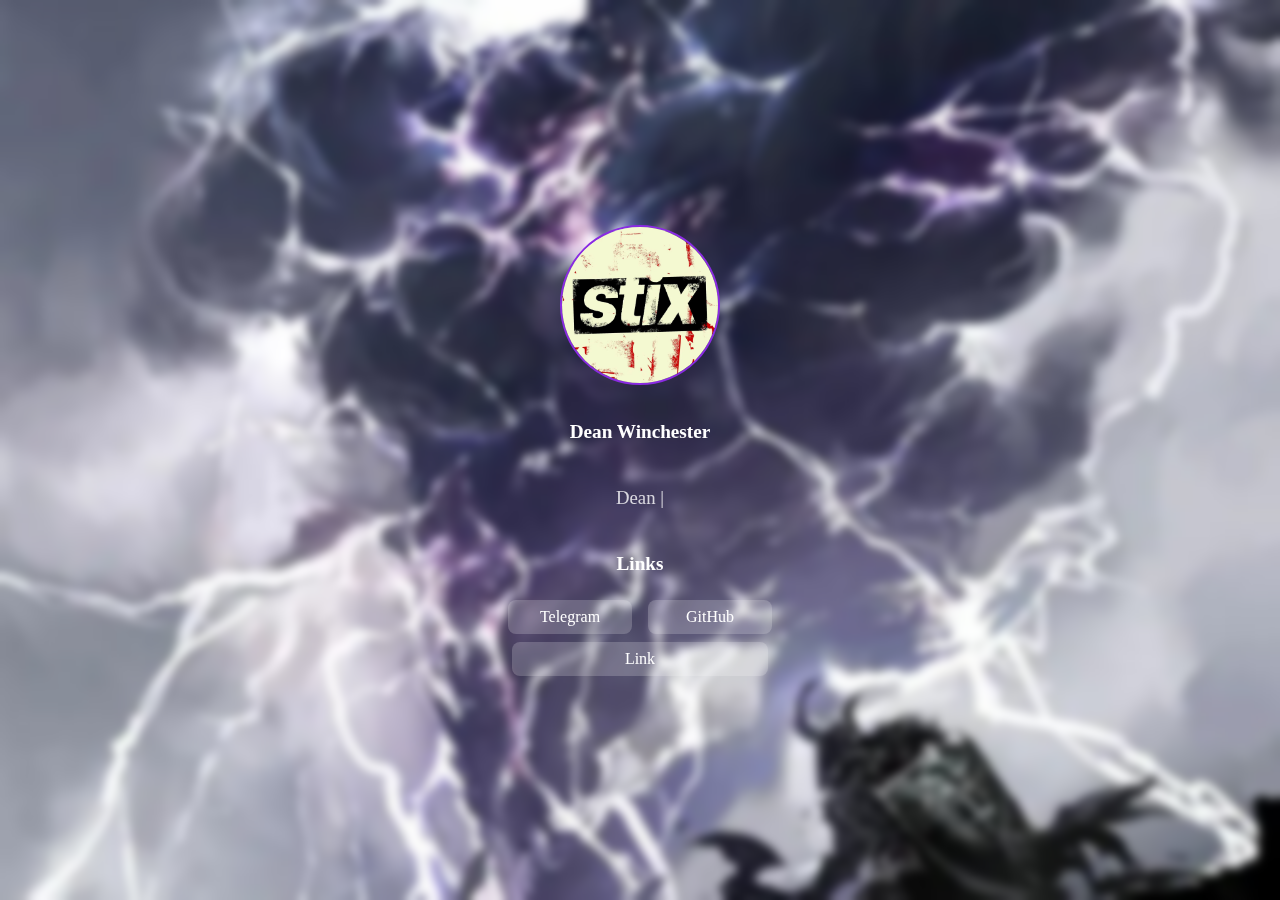
<file: index.html>
<!DOCTYPE html>
<html lang="ru">
    <head>
        <meta charset="utf-8">
        <title>Dean Winchester</title>
        <meta property="og:title" content="Dean Winchester">
        <meta property="og:locale" content="ru_RU">
        <meta name="author" content="Dean Winchester">
        <meta property="og:type" content="website">
        <meta property="og:description" content="Сайт визитка, портфолио и ссылки на соц.сети">
        <meta property="og:url" content="https://deanchik.ru">
        <meta property="og:site_name" content="Dean Winchester">
        <meta property="og:image" content="./assets/icon.jpg">
        <meta name="viewport" content="width=device-width, initial-scale=1.0">
        <link rel="shortcut icon" href="./assets/icon.jpg" type="image/jpg">
        <script src="https://sindresorhus.com/devtools-detect/index.js"></script>
        <link rel="stylesheet" href="./css/bootstrap.css">
        <link rel="stylesheet" href="./css/style.css">
        <script src="https://code.jquery.com/jquery-3.4.1.js"></script>
        <script src="./js/text.js"></script>
        <script src="./js/typed.min.js"></script>
        <link rel="stylesheet" href="./css/vars.css">
        <meta name="theme-color" content="#191919">
    </head>
    <body class="center blur">
        <header class="center info">
            <div class="center pizdec">
                <div class="avatar-container"><img src="./assets/icon.jpg" oncontextmenu="return false;"
                    class="avatar">
                </div>
                <h2><span id="name">Dean Winchester</span></h2>
                <hr width="295">
                <h3><span class="typed"></span><span class="typed-cursor"></span></h3>
            </div>
            <div class="center pizdec">
                <h2>Links</h2>
            </div>
            <div class="buttons">
                <a href="javascript://" class="mx-2 social-icon link" onclick="location.href='https://t.me/STIX_R'">Telegram</a>
                <a href="javascript://" class="mx-2 social-icon link" onclick="location.href='https://github.com/Winchester-Dean'">GitHub</a>
            </div>
            <div class="buttons">
                <a href="javascript://" class="mx-2 social-icon link" onclick="location.href='https://linkm.me/users/stix'">Link</a>
            </div>
        </header>
    </body>
</html>
</file>
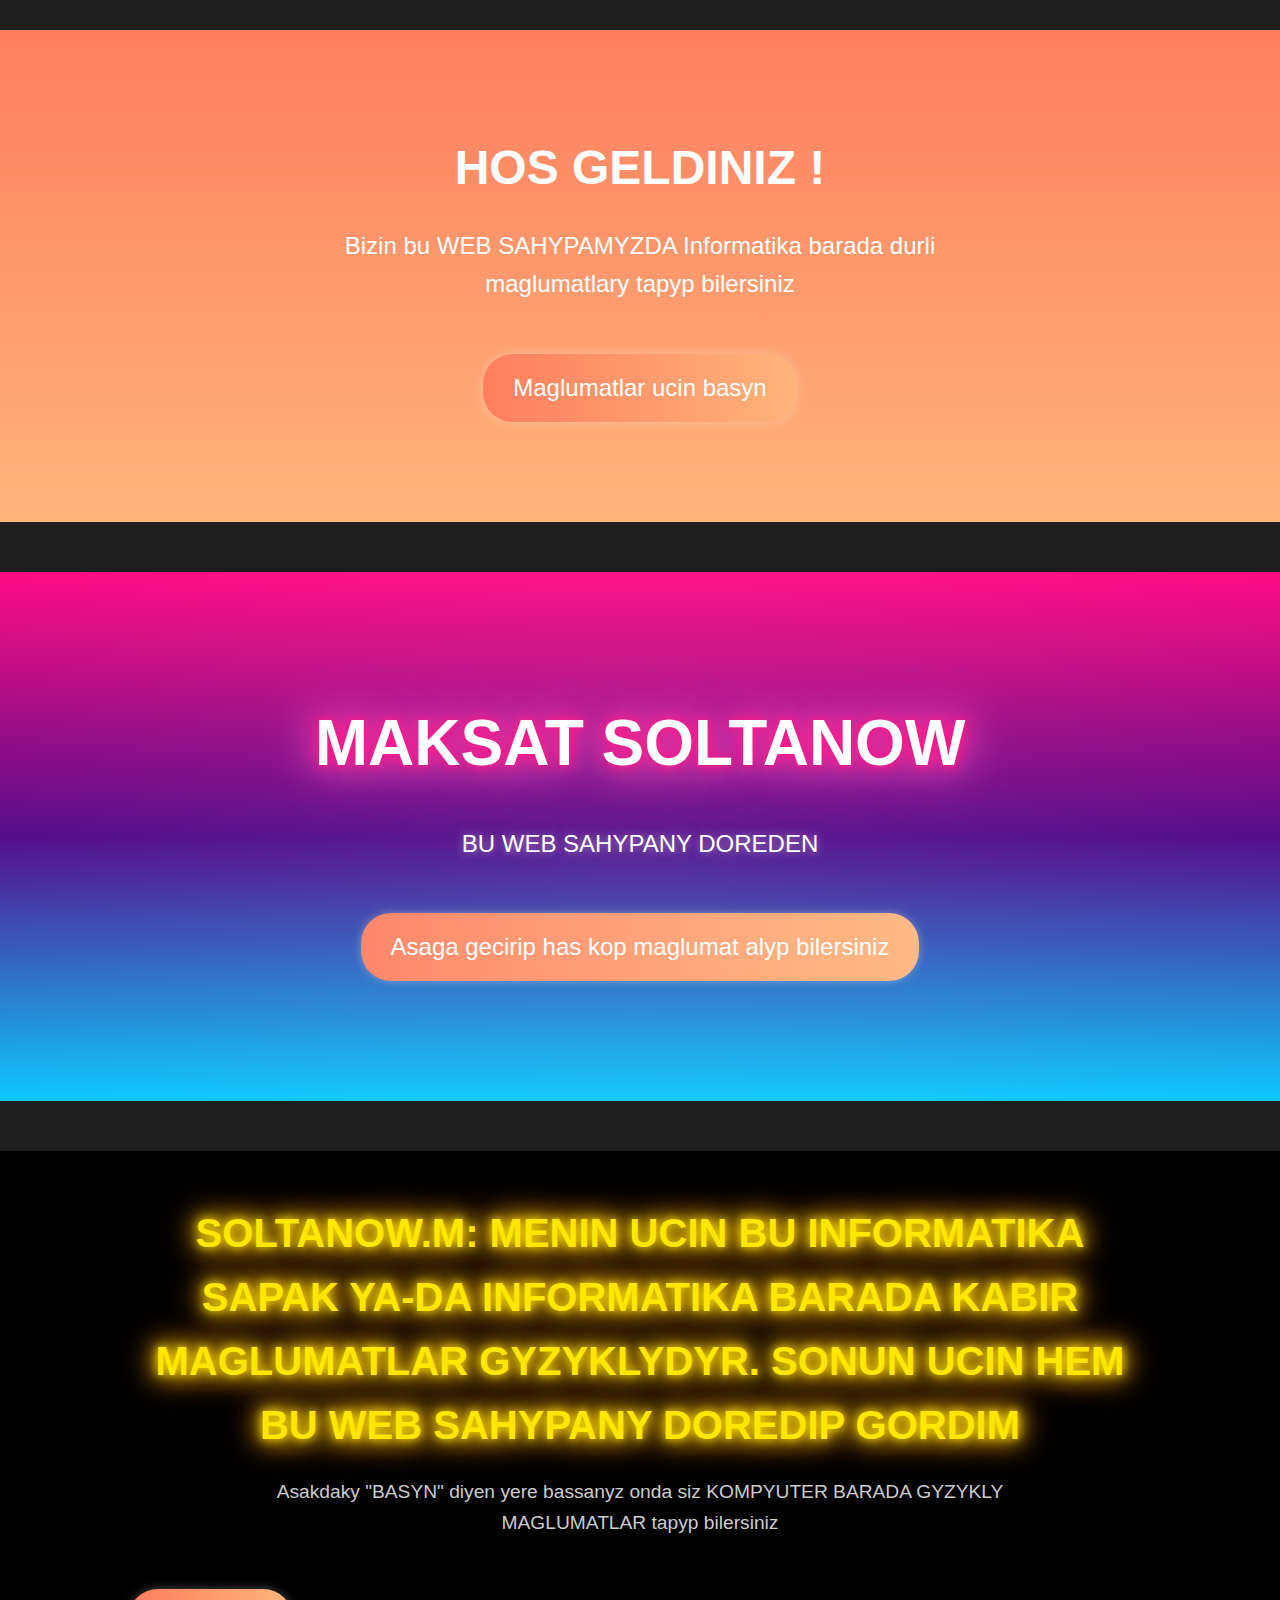
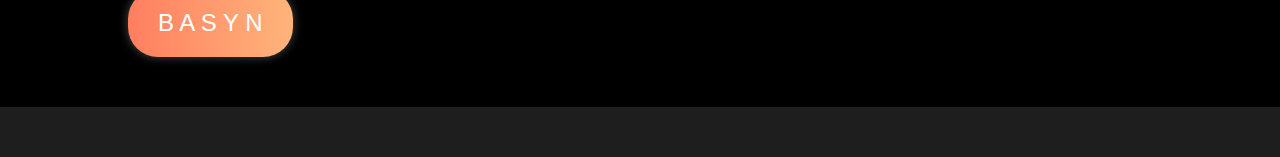
<file: tiger.html>
<html xmlns:v="urn:schemas-microsoft-com:vml"
xmlns:o="urn:schemas-microsoft-com:office:office"
xmlns:w="urn:schemas-microsoft-com:office:word"
xmlns:m="http://schemas.microsoft.com/office/2004/12/omml"
xmlns="http://www.w3.org/TR/REC-html40">

<head>
<meta http-equiv=Content-Type content="text/html; charset=windows-1251">
<meta name=ProgId content=Word.Document>
<meta name=Generator content="Microsoft Word 14">
<meta name=Originator content="Microsoft Word 14">
<link rel=File-List href="html%20web.files/filelist.xml">
<!--[if gte mso 9]><xml>
 <o:DocumentProperties>
  <o:Author>������</o:Author>
  <o:Template>Normal</o:Template>
  <o:LastAuthor>������</o:LastAuthor>
  <o:Revision>2</o:Revision>
  <o:TotalTime>1</o:TotalTime>
  <o:Created>2010-09-03T01:24:00Z</o:Created>
  <o:LastSaved>2010-09-03T01:24:00Z</o:LastSaved>
  <o:Pages>1</o:Pages>
  <o:Version>14.00</o:Version>
 </o:DocumentProperties>
 <o:OfficeDocumentSettings>
  <o:AllowPNG/>
 </o:OfficeDocumentSettings>
</xml><![endif]-->
<link rel=themeData href="html%20web.files/themedata.thmx">
<link rel=colorSchemeMapping href="html%20web.files/colorschememapping.xml">
<!--[if gte mso 9]><xml>
 <w:WordDocument>
  <w:TrackMoves>false</w:TrackMoves>
  <w:TrackFormatting/>
  <w:PunctuationKerning/>
  <w:ValidateAgainstSchemas/>
  <w:SaveIfXMLInvalid>false</w:SaveIfXMLInvalid>
  <w:IgnoreMixedContent>false</w:IgnoreMixedContent>
  <w:AlwaysShowPlaceholderText>false</w:AlwaysShowPlaceholderText>
  <w:DoNotPromoteQF/>
  <w:LidThemeOther>RU</w:LidThemeOther>
  <w:LidThemeAsian>X-NONE</w:LidThemeAsian>
  <w:LidThemeComplexScript>X-NONE</w:LidThemeComplexScript>
  <w:Compatibility>
   <w:BreakWrappedTables/>
   <w:SnapToGridInCell/>
   <w:WrapTextWithPunct/>
   <w:UseAsianBreakRules/>
   <w:DontGrowAutofit/>
   <w:SplitPgBreakAndParaMark/>
   <w:EnableOpenTypeKerning/>
   <w:DontFlipMirrorIndents/>
   <w:OverrideTableStyleHps/>
  </w:Compatibility>
  <m:mathPr>
   <m:mathFont m:val="Cambria Math"/>
   <m:brkBin m:val="before"/>
   <m:brkBinSub m:val="&#45;-"/>
   <m:smallFrac m:val="off"/>
   <m:dispDef/>
   <m:lMargin m:val="0"/>
   <m:rMargin m:val="0"/>
   <m:defJc m:val="centerGroup"/>
   <m:wrapIndent m:val="1440"/>
   <m:intLim m:val="subSup"/>
   <m:naryLim m:val="undOvr"/>
  </m:mathPr></w:WordDocument>
</xml><![endif]--><!--[if gte mso 9]><xml>
 <w:LatentStyles DefLockedState="false" DefUnhideWhenUsed="true"
  DefSemiHidden="true" DefQFormat="false" DefPriority="99"
  LatentStyleCount="267">
  <w:LsdException Locked="false" Priority="0" SemiHidden="false"
   UnhideWhenUsed="false" QFormat="true" Name="Normal"/>
  <w:LsdException Locked="false" Priority="9" SemiHidden="false"
   UnhideWhenUsed="false" QFormat="true" Name="heading 1"/>
  <w:LsdException Locked="false" Priority="9" QFormat="true" Name="heading 2"/>
  <w:LsdException Locked="false" Priority="9" QFormat="true" Name="heading 3"/>
  <w:LsdException Locked="false" Priority="9" QFormat="true" Name="heading 4"/>
  <w:LsdException Locked="false" Priority="9" QFormat="true" Name="heading 5"/>
  <w:LsdException Locked="false" Priority="9" QFormat="true" Name="heading 6"/>
  <w:LsdException Locked="false" Priority="9" QFormat="true" Name="heading 7"/>
  <w:LsdException Locked="false" Priority="9" QFormat="true" Name="heading 8"/>
  <w:LsdException Locked="false" Priority="9" QFormat="true" Name="heading 9"/>
  <w:LsdException Locked="false" Priority="39" Name="toc 1"/>
  <w:LsdException Locked="false" Priority="39" Name="toc 2"/>
  <w:LsdException Locked="false" Priority="39" Name="toc 3"/>
  <w:LsdException Locked="false" Priority="39" Name="toc 4"/>
  <w:LsdException Locked="false" Priority="39" Name="toc 5"/>
  <w:LsdException Locked="false" Priority="39" Name="toc 6"/>
  <w:LsdException Locked="false" Priority="39" Name="toc 7"/>
  <w:LsdException Locked="false" Priority="39" Name="toc 8"/>
  <w:LsdException Locked="false" Priority="39" Name="toc 9"/>
  <w:LsdException Locked="false" Priority="35" QFormat="true" Name="caption"/>
  <w:LsdException Locked="false" Priority="10" SemiHidden="false"
   UnhideWhenUsed="false" QFormat="true" Name="Title"/>
  <w:LsdException Locked="false" Priority="1" Name="Default Paragraph Font"/>
  <w:LsdException Locked="false" Priority="11" SemiHidden="false"
   UnhideWhenUsed="false" QFormat="true" Name="Subtitle"/>
  <w:LsdException Locked="false" Priority="22" SemiHidden="false"
   UnhideWhenUsed="false" QFormat="true" Name="Strong"/>
  <w:LsdException Locked="false" Priority="20" SemiHidden="false"
   UnhideWhenUsed="false" QFormat="true" Name="Emphasis"/>
  <w:LsdException Locked="false" Priority="59" SemiHidden="false"
   UnhideWhenUsed="false" Name="Table Grid"/>
  <w:LsdException Locked="false" UnhideWhenUsed="false" Name="Placeholder Text"/>
  <w:LsdException Locked="false" Priority="1" SemiHidden="false"
   UnhideWhenUsed="false" QFormat="true" Name="No Spacing"/>
  <w:LsdException Locked="false" Priority="60" SemiHidden="false"
   UnhideWhenUsed="false" Name="Light Shading"/>
  <w:LsdException Locked="false" Priority="61" SemiHidden="false"
   UnhideWhenUsed="false" Name="Light List"/>
  <w:LsdException Locked="false" Priority="62" SemiHidden="false"
   UnhideWhenUsed="false" Name="Light Grid"/>
  <w:LsdException Locked="false" Priority="63" SemiHidden="false"
   UnhideWhenUsed="false" Name="Medium Shading 1"/>
  <w:LsdException Locked="false" Priority="64" SemiHidden="false"
   UnhideWhenUsed="false" Name="Medium Shading 2"/>
  <w:LsdException Locked="false" Priority="65" SemiHidden="false"
   UnhideWhenUsed="false" Name="Medium List 1"/>
  <w:LsdException Locked="false" Priority="66" SemiHidden="false"
   UnhideWhenUsed="false" Name="Medium List 2"/>
  <w:LsdException Locked="false" Priority="67" SemiHidden="false"
   UnhideWhenUsed="false" Name="Medium Grid 1"/>
  <w:LsdException Locked="false" Priority="68" SemiHidden="false"
   UnhideWhenUsed="false" Name="Medium Grid 2"/>
  <w:LsdException Locked="false" Priority="69" SemiHidden="false"
   UnhideWhenUsed="false" Name="Medium Grid 3"/>
  <w:LsdException Locked="false" Priority="70" SemiHidden="false"
   UnhideWhenUsed="false" Name="Dark List"/>
  <w:LsdException Locked="false" Priority="71" SemiHidden="false"
   UnhideWhenUsed="false" Name="Colorful Shading"/>
  <w:LsdException Locked="false" Priority="72" SemiHidden="false"
   UnhideWhenUsed="false" Name="Colorful List"/>
  <w:LsdException Locked="false" Priority="73" SemiHidden="false"
   UnhideWhenUsed="false" Name="Colorful Grid"/>
  <w:LsdException Locked="false" Priority="60" SemiHidden="false"
   UnhideWhenUsed="false" Name="Light Shading Accent 1"/>
  <w:LsdException Locked="false" Priority="61" SemiHidden="false"
   UnhideWhenUsed="false" Name="Light List Accent 1"/>
  <w:LsdException Locked="false" Priority="62" SemiHidden="false"
   UnhideWhenUsed="false" Name="Light Grid Accent 1"/>
  <w:LsdException Locked="false" Priority="63" SemiHidden="false"
   UnhideWhenUsed="false" Name="Medium Shading 1 Accent 1"/>
  <w:LsdException Locked="false" Priority="64" SemiHidden="false"
   UnhideWhenUsed="false" Name="Medium Shading 2 Accent 1"/>
  <w:LsdException Locked="false" Priority="65" SemiHidden="false"
   UnhideWhenUsed="false" Name="Medium List 1 Accent 1"/>
  <w:LsdException Locked="false" UnhideWhenUsed="false" Name="Revision"/>
  <w:LsdException Locked="false" Priority="34" SemiHidden="false"
   UnhideWhenUsed="false" QFormat="true" Name="List Paragraph"/>
  <w:LsdException Locked="false" Priority="29" SemiHidden="false"
   UnhideWhenUsed="false" QFormat="true" Name="Quote"/>
  <w:LsdException Locked="false" Priority="30" SemiHidden="false"
   UnhideWhenUsed="false" QFormat="true" Name="Intense Quote"/>
  <w:LsdException Locked="false" Priority="66" SemiHidden="false"
   UnhideWhenUsed="false" Name="Medium List 2 Accent 1"/>
  <w:LsdException Locked="false" Priority="67" SemiHidden="false"
   UnhideWhenUsed="false" Name="Medium Grid 1 Accent 1"/>
  <w:LsdException Locked="false" Priority="68" SemiHidden="false"
   UnhideWhenUsed="false" Name="Medium Grid 2 Accent 1"/>
  <w:LsdException Locked="false" Priority="69" SemiHidden="false"
   UnhideWhenUsed="false" Name="Medium Grid 3 Accent 1"/>
  <w:LsdException Locked="false" Priority="70" SemiHidden="false"
   UnhideWhenUsed="false" Name="Dark List Accent 1"/>
  <w:LsdException Locked="false" Priority="71" SemiHidden="false"
   UnhideWhenUsed="false" Name="Colorful Shading Accent 1"/>
  <w:LsdException Locked="false" Priority="72" SemiHidden="false"
   UnhideWhenUsed="false" Name="Colorful List Accent 1"/>
  <w:LsdException Locked="false" Priority="73" SemiHidden="false"
   UnhideWhenUsed="false" Name="Colorful Grid Accent 1"/>
  <w:LsdException Locked="false" Priority="60" SemiHidden="false"
   UnhideWhenUsed="false" Name="Light Shading Accent 2"/>
  <w:LsdException Locked="false" Priority="61" SemiHidden="false"
   UnhideWhenUsed="false" Name="Light List Accent 2"/>
  <w:LsdException Locked="false" Priority="62" SemiHidden="false"
   UnhideWhenUsed="false" Name="Light Grid Accent 2"/>
  <w:LsdException Locked="false" Priority="63" SemiHidden="false"
   UnhideWhenUsed="false" Name="Medium Shading 1 Accent 2"/>
  <w:LsdException Locked="false" Priority="64" SemiHidden="false"
   UnhideWhenUsed="false" Name="Medium Shading 2 Accent 2"/>
  <w:LsdException Locked="false" Priority="65" SemiHidden="false"
   UnhideWhenUsed="false" Name="Medium List 1 Accent 2"/>
  <w:LsdException Locked="false" Priority="66" SemiHidden="false"
   UnhideWhenUsed="false" Name="Medium List 2 Accent 2"/>
  <w:LsdException Locked="false" Priority="67" SemiHidden="false"
   UnhideWhenUsed="false" Name="Medium Grid 1 Accent 2"/>
  <w:LsdException Locked="false" Priority="68" SemiHidden="false"
   UnhideWhenUsed="false" Name="Medium Grid 2 Accent 2"/>
  <w:LsdException Locked="false" Priority="69" SemiHidden="false"
   UnhideWhenUsed="false" Name="Medium Grid 3 Accent 2"/>
  <w:LsdException Locked="false" Priority="70" SemiHidden="false"
   UnhideWhenUsed="false" Name="Dark List Accent 2"/>
  <w:LsdException Locked="false" Priority="71" SemiHidden="false"
   UnhideWhenUsed="false" Name="Colorful Shading Accent 2"/>
  <w:LsdException Locked="false" Priority="72" SemiHidden="false"
   UnhideWhenUsed="false" Name="Colorful List Accent 2"/>
  <w:LsdException Locked="false" Priority="73" SemiHidden="false"
   UnhideWhenUsed="false" Name="Colorful Grid Accent 2"/>
  <w:LsdException Locked="false" Priority="60" SemiHidden="false"
   UnhideWhenUsed="false" Name="Light Shading Accent 3"/>
  <w:LsdException Locked="false" Priority="61" SemiHidden="false"
   UnhideWhenUsed="false" Name="Light List Accent 3"/>
  <w:LsdException Locked="false" Priority="62" SemiHidden="false"
   UnhideWhenUsed="false" Name="Light Grid Accent 3"/>
  <w:LsdException Locked="false" Priority="63" SemiHidden="false"
   UnhideWhenUsed="false" Name="Medium Shading 1 Accent 3"/>
  <w:LsdException Locked="false" Priority="64" SemiHidden="false"
   UnhideWhenUsed="false" Name="Medium Shading 2 Accent 3"/>
  <w:LsdException Locked="false" Priority="65" SemiHidden="false"
   UnhideWhenUsed="false" Name="Medium List 1 Accent 3"/>
  <w:LsdException Locked="false" Priority="66" SemiHidden="false"
   UnhideWhenUsed="false" Name="Medium List 2 Accent 3"/>
  <w:LsdException Locked="false" Priority="67" SemiHidden="false"
   UnhideWhenUsed="false" Name="Medium Grid 1 Accent 3"/>
  <w:LsdException Locked="false" Priority="68" SemiHidden="false"
   UnhideWhenUsed="false" Name="Medium Grid 2 Accent 3"/>
  <w:LsdException Locked="false" Priority="69" SemiHidden="false"
   UnhideWhenUsed="false" Name="Medium Grid 3 Accent 3"/>
  <w:LsdException Locked="false" Priority="70" SemiHidden="false"
   UnhideWhenUsed="false" Name="Dark List Accent 3"/>
  <w:LsdException Locked="false" Priority="71" SemiHidden="false"
   UnhideWhenUsed="false" Name="Colorful Shading Accent 3"/>
  <w:LsdException Locked="false" Priority="72" SemiHidden="false"
   UnhideWhenUsed="false" Name="Colorful List Accent 3"/>
  <w:LsdException Locked="false" Priority="73" SemiHidden="false"
   UnhideWhenUsed="false" Name="Colorful Grid Accent 3"/>
  <w:LsdException Locked="false" Priority="60" SemiHidden="false"
   UnhideWhenUsed="false" Name="Light Shading Accent 4"/>
  <w:LsdException Locked="false" Priority="61" SemiHidden="false"
   UnhideWhenUsed="false" Name="Light List Accent 4"/>
  <w:LsdException Locked="false" Priority="62" SemiHidden="false"
   UnhideWhenUsed="false" Name="Light Grid Accent 4"/>
  <w:LsdException Locked="false" Priority="63" SemiHidden="false"
   UnhideWhenUsed="false" Name="Medium Shading 1 Accent 4"/>
  <w:LsdException Locked="false" Priority="64" SemiHidden="false"
   UnhideWhenUsed="false" Name="Medium Shading 2 Accent 4"/>
  <w:LsdException Locked="false" Priority="65" SemiHidden="false"
   UnhideWhenUsed="false" Name="Medium List 1 Accent 4"/>
  <w:LsdException Locked="false" Priority="66" SemiHidden="false"
   UnhideWhenUsed="false" Name="Medium List 2 Accent 4"/>
  <w:LsdException Locked="false" Priority="67" SemiHidden="false"
   UnhideWhenUsed="false" Name="Medium Grid 1 Accent 4"/>
  <w:LsdException Locked="false" Priority="68" SemiHidden="false"
   UnhideWhenUsed="false" Name="Medium Grid 2 Accent 4"/>
  <w:LsdException Locked="false" Priority="69" SemiHidden="false"
   UnhideWhenUsed="false" Name="Medium Grid 3 Accent 4"/>
  <w:LsdException Locked="false" Priority="70" SemiHidden="false"
   UnhideWhenUsed="false" Name="Dark List Accent 4"/>
  <w:LsdException Locked="false" Priority="71" SemiHidden="false"
   UnhideWhenUsed="false" Name="Colorful Shading Accent 4"/>
  <w:LsdException Locked="false" Priority="72" SemiHidden="false"
   UnhideWhenUsed="false" Name="Colorful List Accent 4"/>
  <w:LsdException Locked="false" Priority="73" SemiHidden="false"
   UnhideWhenUsed="false" Name="Colorful Grid Accent 4"/>
  <w:LsdException Locked="false" Priority="60" SemiHidden="false"
   UnhideWhenUsed="false" Name="Light Shading Accent 5"/>
  <w:LsdException Locked="false" Priority="61" SemiHidden="false"
   UnhideWhenUsed="false" Name="Light List Accent 5"/>
  <w:LsdException Locked="false" Priority="62" SemiHidden="false"
   UnhideWhenUsed="false" Name="Light Grid Accent 5"/>
  <w:LsdException Locked="false" Priority="63" SemiHidden="false"
   UnhideWhenUsed="false" Name="Medium Shading 1 Accent 5"/>
  <w:LsdException Locked="false" Priority="64" SemiHidden="false"
   UnhideWhenUsed="false" Name="Medium Shading 2 Accent 5"/>
  <w:LsdException Locked="false" Priority="65" SemiHidden="false"
   UnhideWhenUsed="false" Name="Medium List 1 Accent 5"/>
  <w:LsdException Locked="false" Priority="66" SemiHidden="false"
   UnhideWhenUsed="false" Name="Medium List 2 Accent 5"/>
  <w:LsdException Locked="false" Priority="67" SemiHidden="false"
   UnhideWhenUsed="false" Name="Medium Grid 1 Accent 5"/>
  <w:LsdException Locked="false" Priority="68" SemiHidden="false"
   UnhideWhenUsed="false" Name="Medium Grid 2 Accent 5"/>
  <w:LsdException Locked="false" Priority="69" SemiHidden="false"
   UnhideWhenUsed="false" Name="Medium Grid 3 Accent 5"/>
  <w:LsdException Locked="false" Priority="70" SemiHidden="false"
   UnhideWhenUsed="false" Name="Dark List Accent 5"/>
  <w:LsdException Locked="false" Priority="71" SemiHidden="false"
   UnhideWhenUsed="false" Name="Colorful Shading Accent 5"/>
  <w:LsdException Locked="false" Priority="72" SemiHidden="false"
   UnhideWhenUsed="false" Name="Colorful List Accent 5"/>
  <w:LsdException Locked="false" Priority="73" SemiHidden="false"
   UnhideWhenUsed="false" Name="Colorful Grid Accent 5"/>
  <w:LsdException Locked="false" Priority="60" SemiHidden="false"
   UnhideWhenUsed="false" Name="Light Shading Accent 6"/>
  <w:LsdException Locked="false" Priority="61" SemiHidden="false"
   UnhideWhenUsed="false" Name="Light List Accent 6"/>
  <w:LsdException Locked="false" Priority="62" SemiHidden="false"
   UnhideWhenUsed="false" Name="Light Grid Accent 6"/>
  <w:LsdException Locked="false" Priority="63" SemiHidden="false"
   UnhideWhenUsed="false" Name="Medium Shading 1 Accent 6"/>
  <w:LsdException Locked="false" Priority="64" SemiHidden="false"
   UnhideWhenUsed="false" Name="Medium Shading 2 Accent 6"/>
  <w:LsdException Locked="false" Priority="65" SemiHidden="false"
   UnhideWhenUsed="false" Name="Medium List 1 Accent 6"/>
  <w:LsdException Locked="false" Priority="66" SemiHidden="false"
   UnhideWhenUsed="false" Name="Medium List 2 Accent 6"/>
  <w:LsdException Locked="false" Priority="67" SemiHidden="false"
   UnhideWhenUsed="false" Name="Medium Grid 1 Accent 6"/>
  <w:LsdException Locked="false" Priority="68" SemiHidden="false"
   UnhideWhenUsed="false" Name="Medium Grid 2 Accent 6"/>
  <w:LsdException Locked="false" Priority="69" SemiHidden="false"
   UnhideWhenUsed="false" Name="Medium Grid 3 Accent 6"/>
  <w:LsdException Locked="false" Priority="70" SemiHidden="false"
   UnhideWhenUsed="false" Name="Dark List Accent 6"/>
  <w:LsdException Locked="false" Priority="71" SemiHidden="false"
   UnhideWhenUsed="false" Name="Colorful Shading Accent 6"/>
  <w:LsdException Locked="false" Priority="72" SemiHidden="false"
   UnhideWhenUsed="false" Name="Colorful List Accent 6"/>
  <w:LsdException Locked="false" Priority="73" SemiHidden="false"
   UnhideWhenUsed="false" Name="Colorful Grid Accent 6"/>
  <w:LsdException Locked="false" Priority="19" SemiHidden="false"
   UnhideWhenUsed="false" QFormat="true" Name="Subtle Emphasis"/>
  <w:LsdException Locked="false" Priority="21" SemiHidden="false"
   UnhideWhenUsed="false" QFormat="true" Name="Intense Emphasis"/>
  <w:LsdException Locked="false" Priority="31" SemiHidden="false"
   UnhideWhenUsed="false" QFormat="true" Name="Subtle Reference"/>
  <w:LsdException Locked="false" Priority="32" SemiHidden="false"
   UnhideWhenUsed="false" QFormat="true" Name="Intense Reference"/>
  <w:LsdException Locked="false" Priority="33" SemiHidden="false"
   UnhideWhenUsed="false" QFormat="true" Name="Book Title"/>
  <w:LsdException Locked="false" Priority="37" Name="Bibliography"/>
  <w:LsdException Locked="false" Priority="39" QFormat="true" Name="TOC Heading"/>
 </w:LatentStyles>
</xml><![endif]-->
<style>
<!--
 /* Font Definitions */
 @font-face
	{font-family:Calibri;
	panose-1:2 15 5 2 2 2 4 3 2 4;
	mso-font-charset:204;
	mso-generic-font-family:swiss;
	mso-font-pitch:variable;
	mso-font-signature:-536870145 1073786111 1 0 415 0;}
 /* Style Definitions */
 p.MsoNormal, li.MsoNormal, div.MsoNormal
	{mso-style-unhide:no;
	mso-style-qformat:yes;
	mso-style-parent:"";
	margin-top:0cm;
	margin-right:0cm;
	margin-bottom:10.0pt;
	margin-left:0cm;
	line-height:115%;
	mso-pagination:widow-orphan;
	font-size:11.0pt;
	font-family:"Calibri","sans-serif";
	mso-ascii-font-family:Calibri;
	mso-ascii-theme-font:minor-latin;
	mso-fareast-font-family:Calibri;
	mso-fareast-theme-font:minor-latin;
	mso-hansi-font-family:Calibri;
	mso-hansi-theme-font:minor-latin;
	mso-bidi-font-family:"Times New Roman";
	mso-bidi-theme-font:minor-bidi;
	mso-fareast-language:EN-US;}
.MsoChpDefault
	{mso-style-type:export-only;
	mso-default-props:yes;
	font-family:"Calibri","sans-serif";
	mso-ascii-font-family:Calibri;
	mso-ascii-theme-font:minor-latin;
	mso-fareast-font-family:Calibri;
	mso-fareast-theme-font:minor-latin;
	mso-hansi-font-family:Calibri;
	mso-hansi-theme-font:minor-latin;
	mso-bidi-font-family:"Times New Roman";
	mso-bidi-theme-font:minor-bidi;
	mso-fareast-language:EN-US;}
.MsoPapDefault
	{mso-style-type:export-only;
	margin-bottom:10.0pt;
	line-height:115%;}
@page WordSection1
	{size:595.3pt 841.9pt;
	margin:2.0cm 42.5pt 2.0cm 3.0cm;
	mso-header-margin:35.4pt;
	mso-footer-margin:35.4pt;
	mso-paper-source:0;}
div.WordSection1
	{page:WordSection1;}
-->
</style>
<!--[if gte mso 10]>
<style>
 /* Style Definitions */
 table.MsoNormalTable
	{mso-style-name:"������� �������";
	mso-tstyle-rowband-size:0;
	mso-tstyle-colband-size:0;
	mso-style-noshow:yes;
	mso-style-priority:99;
	mso-style-parent:"";
	mso-padding-alt:0cm 5.4pt 0cm 5.4pt;
	mso-para-margin-top:0cm;
	mso-para-margin-right:0cm;
	mso-para-margin-bottom:10.0pt;
	mso-para-margin-left:0cm;
	line-height:115%;
	mso-pagination:widow-orphan;
	font-size:11.0pt;
	font-family:"Calibri","sans-serif";
	mso-ascii-font-family:Calibri;
	mso-ascii-theme-font:minor-latin;
	mso-hansi-font-family:Calibri;
	mso-hansi-theme-font:minor-latin;
	mso-fareast-language:EN-US;}
</style>
<![endif]--><!--[if gte mso 9]><xml>
 <o:shapedefaults v:ext="edit" spidmax="1026"/>
</xml><![endif]--><!--[if gte mso 9]><xml>
 <o:shapelayout v:ext="edit">
  <o:idmap v:ext="edit" data="1"/>
 </o:shapelayout></xml><![endif]-->
</head>

<body lang=RU style='tab-interval:35.4pt'>

<div class=WordSection1>

<p class=MsoNormal><o:p>&nbsp;</o:p></p>

</div>

</body>

<!DOCTYPE html>
<html lang="tr">
<head>
  <meta charset="UTF-8">
  <meta name="viewport" content="width=device-width, initial-scale=1.0">
  <title>MAKSAT SOLTANOW | Modern Tasar?m</title>
  <style>
    /* Genel Stiller */
    * {
      margin: 0;
      padding: 0;
      box-sizing: border-box;
    }
    body {
      font-family: 'Arial', sans-serif;
      background-color: #1e1e1e;
      color: white;
      line-height: 1.6;
    }
    h1, h2, h3, p {
      text-align: center;
      margin-bottom: 20px;
    }

    /* Tesekkur Bolumu */
    .thank-you {
      background: linear-gradient(to bottom, #ff7e5f, #feb47b);
      color: white;
      padding: 100px 10%;
      text-align: center;
      position: relative;
      margin-bottom: 50px;
    }
    .thank-you h1 {
      font-size: 3rem;
      text-transform: uppercase;
      font-weight: bold;
    }
    .thank-you p {
      font-size: 1.5rem;
      margin: 20px auto;
      max-width: 700px;
    }

    /* Hero Bolumu */
    .hero {
      background: linear-gradient(to bottom, #ff007c, #4b0082, #00c6ff);
      color: white;
      padding: 120px 10%;
      text-align: center;
      position: relative;
      margin-bottom: 50px;
      overflow: hidden;
    }
    .hero h1 {
      font-size: 4rem;
      font-weight: bold;
      text-transform: uppercase;
      margin-bottom: 30px;
      text-shadow: 
        0 0 10px #ff007c,
        0 0 20px #ff007c,
        0 0 40px #ff4dc4,
        0 0 60px #ff4dc4;
      animation: glowText 3s infinite;
    }
    .hero p {
      font-size: 1.5rem;
      margin: 20px auto;
      max-width: 800px;
      text-shadow: 0 0 10px rgba(255, 255, 255, 0.5);
    }
    .hero::before {
      content: '';
      position: absolute;
      top: -50%;
      left: -50%;
      width: 200%;
      height: 200%;
      background: radial-gradient(circle, rgba(255, 255, 255, 0.1), transparent);
      animation: rotateBg 12s linear infinite;
    }

    /* Kredi Bolumu */
    .credits {
      background: #000;
      color: white;
      padding: 50px 10%;
      position: relative;
      margin-bottom: 50px;
    }
    .credits h2 {
      font-size: 2.5rem;
      text-transform: uppercase;
      color: #ffe700;
      text-shadow: 
        0 0 10px #ffe700,
        0 0 20px #ffd700,
        0 0 30px #ffa500,
        0 0 40px #ff8c00;
      animation: glowText 3s infinite;
    }
    .credits p {
      margin: 20px auto;
      font-size: 1.2rem;
      max-width: 800px;
      color: #ccc;
    }

    /* Yarat?c? Bolum */
    .creative-section {
      background: #222;
      color: white;
      padding: 100px 10%;
      text-align: center;
      margin-bottom: 50px;
    }
    .creative-section h2 {
      font-size: 2.5rem;
      margin-bottom: 20px;
    }
    .creative-section p {
      font-size: 1.2rem;
      margin-bottom: 30px;
      max-width: 800px;
      color: #bbb;
    }

    /* Referanslar Bolumu */
    .testimonials {
      background: #333;
      color: white;
      padding: 100px 10%;
      text-align: center;
      margin-bottom: 50px;
    }
    .testimonials h2 {
      font-size: 2.5rem;
      margin-bottom: 20px;
    }
    .testimonials p {
      font-size: 1.2rem;
      margin-bottom: 30px;
      max-width: 800px;
      color: #bbb;
    }

    /* Button Link */
    .btn {
      display: inline-block;
      background: linear-gradient(to right, #ff7e5f, #feb47b);
      color: white;
      font-size: 1.5rem;
      padding: 15px 30px;
      border-radius: 30px;
      text-decoration: none;
      transition: all 0.3s ease;
      margin-top: 30px;
      box-shadow: 0 0 10px rgba(255, 255, 255, 0.3);
    }

    .btn:hover {
      background: linear-gradient(to right, #ff4dc4, #ff007c);
      transform: scale(1.1) rotate(5deg);
      box-shadow: 0 0 20px rgba(255, 255, 255, 0.5), 0 0 50px rgba(255, 255, 255, 0.6);
    }

    /* Footer */
    footer {
      background: #333;
      color: white;
      text-align: center;
      padding: 15px;
      font-size: 0.9rem;
    }

    /* Animasyonlar */
    @keyframes glowText {
      0%, 100% {
        text-shadow: 
          0 0 10px #ffe700,
          0 0 20px #ffd700,
          0 0 30px #ffa500,
          0 0 40px #ff8c00;
      }
      50% {
        text-shadow: 
          0 0 20px #ffd700,
          0 0 40px #ffa500,
          0 0 60px #ff4500,
          0 0 80px #ff0000;
      }
    }

    @keyframes rotateBg {
      0% {
        transform: rotate(0deg);
      }
      100% {
        transform: rotate(360deg);
      }
    }
  </style>
</head>
<body>

  <!-- Tesekkur Bolumu -->
  <section class="thank-you">
    <h1>HOS GELDINIZ !</h1>
    <p>Bizin bu WEB SAHYPAMYZDA Informatika barada durli maglumatlary tapyp bilersiniz</p>
    <a href="https://tk.m.wikipedia.org/wiki/Informatika" class="btn">Maglumatlar ucin basyn</a>
  </section>

  <!-- Hero Bolumu -->
  <section class="hero">
    <h1>MAKSAT SOLTANOW</h1>
    <p>BU WEB SAHYPANY DOREDEN</p>
    <a href="https://www.example.com" class="btn">Asaga gecirip has kop maglumat alyp bilersiniz</a>
  </section>

  <!-- Kredi Bolumu -->
  <section class="credits">
    <h2>Soltanow.M: Menin ucin bu Informatika sapak ya-da informatika barada kabir maglumatlar gyzyklydyr. Sonun ucin hem bu WEB SAHYPANY doredip gordim</h2>
    <p>Asakdaky "BASYN" diyen yere bassanyz onda siz KOMPYUTER BARADA GYZYKLY MAGLUMATLAR tapyp bilersiniz</p>
    <a href="https://www.ahal.info/tm/news/kompyuter-barada-gyzykly-maglumatlar" class="btn">B A S Y N

</body>
</html>
</file>
<file: css/style.css>
body {
    width: 100%;
    min-height: 100vh;
    margin: 0;
    background: url("../assets/background.jpg") center fixed;
    background-size: cover;
    display: flex;
    flex-direction: column;
}

.blur {
    backdrop-filter: blur(5px);
    -webkit-backdrop-filter: blur(5px);
}

.center {
    justify-content: center;
    align-items: center;
    flex-direction: column;
}

.info {
    min-width: 300px;
    width: 300px;
    display: flex;
    background: none;
    padding: 35px;
    color: var(--text-color);
    border-radius: 16px; 
    -webkit-border-radius: 16px;
    -moz-border-radius: 16px;
    -khtml-border-radius: 16px;
    backdrop-filter: blur(5px);
    -webkit-backdrop-filter: blur(15px);
    border: none;
}

.pizdec {
    position: relative;
    display: inline-flex;
    padding: 0.3em;
}

.typed {
    color: var(--text-color);
    opacity: 0.8;
}

.typed::after {
	content: '|';
	display: inline;
	-webkit-animation: blink 0.7s infinite;
	-moz-animation: blink 0.7s infinite;
	animation: blink 0.7s infinite;
}

@keyframes blink {
    0% { opacity:1; }
    50% { opacity:0; }
    100% { opacity:1; }
}

@-webkit-keyframes blink {
    0% { opacity:1; }
    50% { opacity:0; }
    100% { opacity:1; }
}

@-moz-keyframes blink {
    0% { opacity:1; }
    50% { opacity:0; }
    100% { opacity:1; }
}

.typed-cursor{
    opacity: 0;
    display: none;
}

.avatar-container {
    margin-bottom: 20px;
}

.avatar {
    width: 10em;
    height: 10em;
    border-radius: 5.6em;
    border: blueviolet solid 2px;
    object-fit: cover;
}

hr {
    border: none;
    margin-bottom: 5px;
    margin-top: 5px;
}

h2 {
    font-size: larger;
    transition: .2ms;
    -webkit-transition: .2ms;
    -moz-transition: .2ms;
}

h3 {
    font-style: normal;
    font-weight: inherit;
    transition: .2ms;
    -webkit-transition: .2ms;
    -moz-transition: .2ms;
}


.buttons {
    min-width: 300px;
    width: 100%;
    display: flex;
    justify-content: center;
    padding: 0px 10px;
    border-radius: 8px; 
    -webkit-border-radius: 8px;
    -moz-border-radius: 8px;
    -khtml-border-radius: 8px;
}

a.link {
    -webkit-tap-highlight-color: rgba(0,0,0,0);
    -moz-tap-highlight-color: rgba(0,0,0,0);
    padding: 8px 20px; 
    margin: 4px;
    background: var(--back-color);
    color: #fff;
    cursor: pointer;
    border-radius: 8px; 
    -webkit-border-radius: 8px;
    -moz-border-radius: 8px;
    -khtml-border-radius: 8px;
    width: 256px;
    text-align: center;
    text-decoration: none;
    transition: .2s;
    border: var(--border);
}

a.link:hover,
button:hover {
    background: #fff6;
    color: blueviolet;
}

button:active, button:focus {
      outline: none;
}

button::-moz-focus-inner {
      border: 0;
}

button::-webkit-focus-inner {
    border: 0;
}

a.nolink:active,
a.nolink:hover,
a.nolink {
    text-decoration: none;
    color: #666;
    outline: none;
    border: none;
}

.social a {
    background-color: rgba(0,0,0,.15);
    text-align: center;
    width: 2.5rem;
    height: 2.5rem;
    border-radius: 100%;
    line-height: 2.5rem;
    color: #212121;
    font-size: 20px;
}

.social a:hover {
    color: #dc3545;
}

.social a:active {
    color: #fff;
}

.mx-2 {
    margin-right: 0.5rem !important;
}
.social-icon {
    fill: #212121;
}

.social-icon:hover {
    fill: #f44336;
}
</file>
<file: css/vars.css>
:root {
    --name: Sm0ke;
    --text-color: #fff;
    --back-color: #fff3;
    --over-color: #fefefe;
    --popup-text-color: #000000;
    --border: none;
}
</file>
